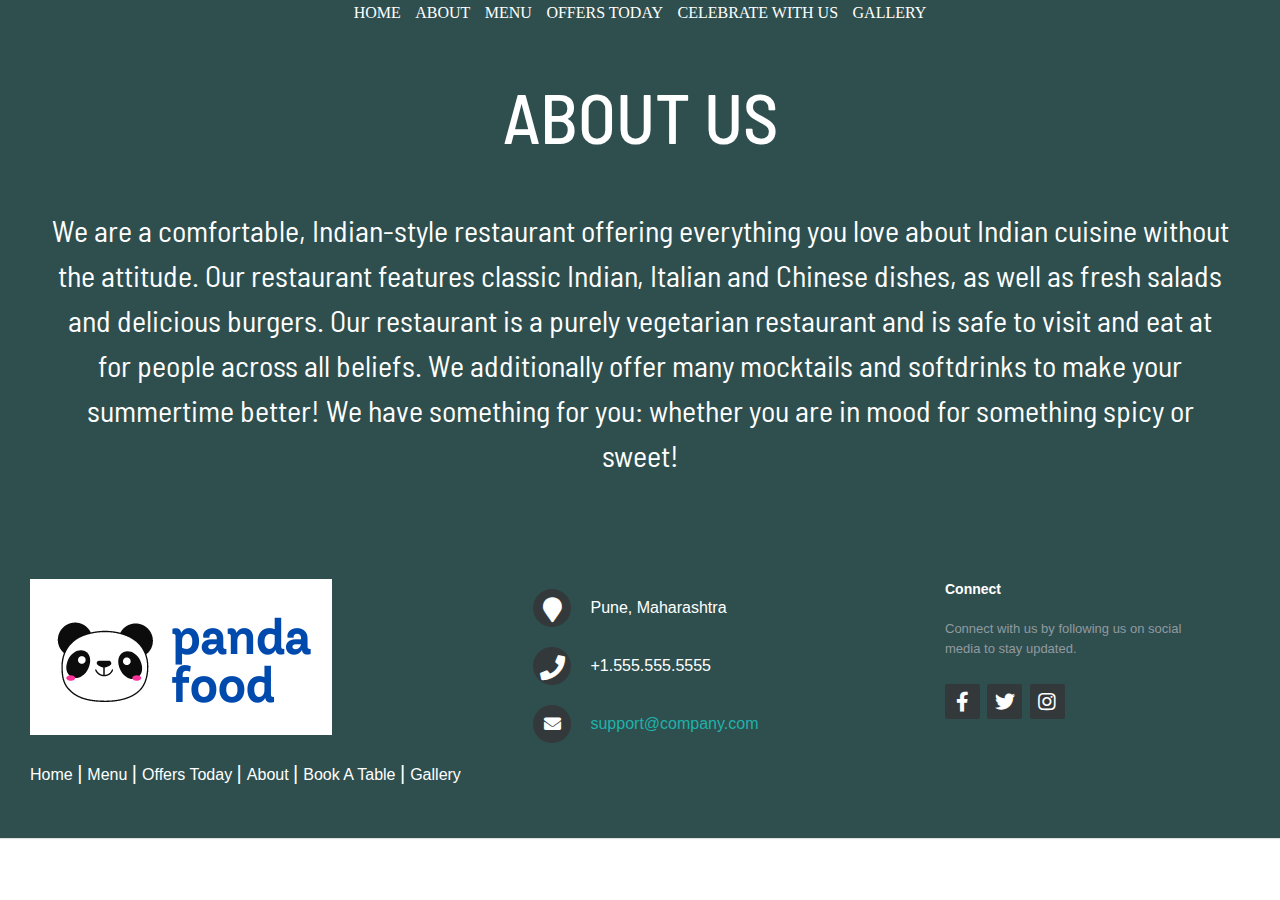
<file: abt.html>
<html>
<head>
    <link rel="preconnect" href="https://fonts.googleapis.com">
    <link rel="preconnect" href="https://fonts.gstatic.com" crossorigin>
    <link href="https://fonts.googleapis.com/css2?family=Barlow+Semi+Condensed&display=swap" rel="stylesheet">
    <link rel="stylesheet" href="footer.css">
     <link rel="stylesheet" href="https://cdn.jsdelivr.net/npm/bootstrap@4.6.1/dist/css/bootstrap.min.css" >
    <link rel="stylesheet" href="https://cdnjs.cloudflare.com/ajax/libs/font-awesome/5.15.3/css/all.min.css">

    <style>
    *{
        background-color: darkslategray;
        padding:0px;
    }
    h1{
        color: white;
        font-size: 70px;
        text-align: center;
        font-family: 'Barlow Semi Condensed'!important;
        margin-bottom: 0;
        padding-top: 50px;
    }
    .para{
        padding: 50px;
        color:white;
        font-size: 30px;
        text-align: center;
        font-family: 'Barlow Semi Condensed'!important;
    }
     
    header a{
        color: white;
        line-height: 20px;
        text-align: center;
        height: 40px;
        margin: 5px;
        width: 100%;
        text-decoration: none;
        vertical-align: middle;
        font-family: serif;
    }
    header a:hover{
        text-decoration: underline;
        color: white;
    }
        .c {
	height: 200vh;
	width: 960px;
	margin: auto;
	max-width: 95%;
        }
    </style>
    
</head>
<body>
    <header>
        <center>
            <a href="restaurant.html">HOME</a>
            <a href="abt.html">ABOUT</a>
            <a href="menu.html">MENU</a>
            <a href="offer.html">OFFERS TODAY</a>
            <a href="celeb.html">CELEBRATE WITH US</a>
            <a href="gallery.html">GALLERY</a>
        </center>
    </header>
    <h1>ABOUT US</h1>
    <div class="para">
    <p>We are a comfortable, Indian-style restaurant offering everything you love about Indian cuisine without the attitude. Our restaurant features classic Indian, Italian and Chinese dishes, as well as fresh salads and delicious burgers.
    Our restaurant is a purely vegetarian restaurant and is safe to visit and eat at for people across all beliefs. 
    We additionally offer many mocktails and softdrinks to make your summertime better! We have something for you: whether you are in mood for something spicy or sweet! </p>
    </div>
    <footer class="footer-distributed">

			<div class="footer-left">

				<img src="panda-food.png">

				<p class="footer-links">
					<a href="#" class="link-1">Home</a>
					
					<a href="#">Menu</a>
				
					<a href="#">Offers Today</a>
				
					<a href="#">About</a>
					
					<a href="#">Book A Table</a>
                    
                    <a href="#">Gallery</a>
					
				</p>

			</div>

			<div class="footer-center">

				<div>
					<i class="fa fa-map-marker"></i>
					<p>Pune, Maharashtra</p>
				</div>

				<div>
					<i class="fa fa-phone"></i>
					<p>+1.555.555.5555</p>
				</div>

				<div>
					<i class="fa fa-envelope"></i>
					<p><a href="mailto:support@company.com">support@company.com</a></p>
				</div>

			</div>

			<div class="footer-right">

				<p class="footer-company-about">
					<span>Connect</span>
					Connect with us by following us on social media to stay updated.
				</p>

				<div class="footer-icons">

                    <a href="#" class="fab fa-facebook-f"></a>
                    <a href="#" class="fab fa-twitter"></a>
                    <a href="#" class="fab fa-instagram"></a>

				</div>

			</div>

		</footer>
</body>
</html>
</file>
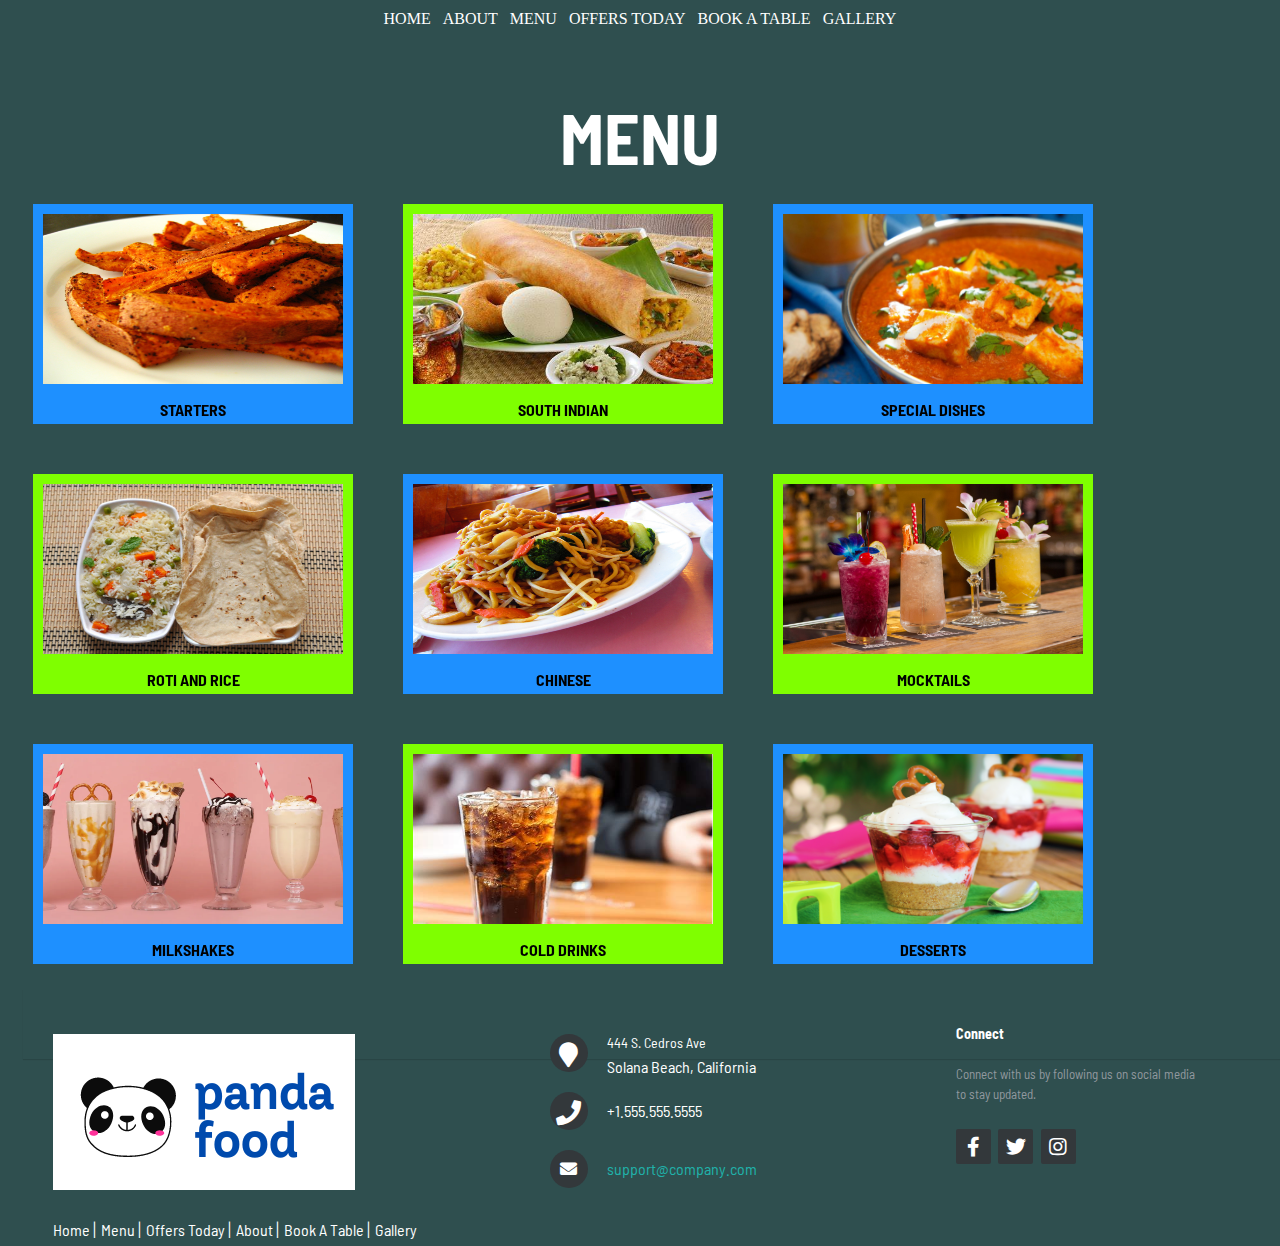
<file: menu.html>
<html>
<head>
    <link rel="stylesheet" href="flip-card.css">
    <link rel="preconnect" href="https://fonts.googleapis.com">
    <link rel="preconnect" href="https://fonts.gstatic.com" crossorigin>
    <link rel="stylesheet" href="footer.css">
    <link rel="stylesheet" href="https://cdnjs.cloudflare.com/ajax/libs/font-awesome/5.15.3/css/all.min.css">
    <link href="https://fonts.googleapis.com/css2?family=Barlow+Semi+Condensed&display=swap" rel="stylesheet">
</head>
<body>
     <header>
            <a href="restaurant.html">HOME</a>&nbsp;&nbsp;
            <a href="abt.html">ABOUT</a>&nbsp;&nbsp;
            <a href="menu.html">MENU</a>&nbsp;&nbsp;
            <a href="offer.html">OFFERS TODAY</a>&nbsp;&nbsp;
            <a href="book.html">BOOK A TABLE</a>&nbsp;&nbsp;
            <a href="gallery.html">GALLERY</a>
        </header>
    
    <h1>MENU</h1>
    <div class="flip">
    <div class="flip-inner">
    <div class="flip-front-two">
        <img src="potato.jpg" width="300px" height="170px">
        <p><b>STARTERS </b> </p>
    </div>
    <div class="flip-back-two">
        <table>
        <tr>
            <th>Item</th>
            <th>Price</th>
        </tr>
        <tr>
            <td>Potato Wedges</td>
            <td>90.00</td>
        </tr>
        <tr>
            <td>Cheese Nuggets</td>
            <td>110.00</td>
        </tr>
        <tr>
            <td>Dahi Bhalla</td>
            <td>110.00</td>
        </tr>
        <tr>
            <td>Tomato Soup</td>
            <td>90.00</td>
        </tr>
        <tr>
            <td>Mixed Veg Soup</td>
            <td>90.00</td>
        </tr>
        <tr>
            <td>Paneer Tikka</td>
            <td>90.00</td>
        </tr>
        </table>    
    </div>
    </div>
    </div>
    
    <div class="flip">
    <div class="flip-inner">
    <div class="flip-front">
        <img src="img9.jpg" width="300px" height="170px">
        <p><b>SOUTH INDIAN  </b> </p>
    </div>
    <div class="flip-back">
        <table>
        <tr>
            <th>Item</th>
            <th>Price</th>
        </tr>
        <tr>
            <td>Plain Dosa</td>
            <td>50.00</td>
        </tr>
        <tr>
            <td>Masala Dosa</td>
            <td>70.00</td>
        </tr>
        <tr>
            <td>Onion Utthapam</td>
            <td>60.00</td>
        </tr>
        <tr>
            <td>Mix Utthapam</td>
            <td>80.00</td>
        </tr>
        <tr>
            <td>Upma</td>
            <td>50.00</td>
        </tr>
        <tr>
            <td>Vada (4 pcs)</td>
            <td>40.00</td>
        </tr>
        </table>    
    </div>
    </div>
    </div>
    <div class="flip">
    <div class="flip-inner">
    <div class="flip-front-two">
        <img src="paneer.jpg" width="300px" height="170px">
        <p><b>SPECIAL DISHES  </b> </p>
    </div>
    <div class="flip-back-two">
        <table>
        <tr>
            <th>Item</th>
            <th>Price</th>
        </tr>
        <tr>
            <td>Dal Makhani</td>
            <td>80.00</td>
        </tr>
        <tr>
            <td>Kadhai Paneer</td>
            <td>90.00</td>
        </tr>
        <tr>
            <td>Palak Paneer</td>
            <td>90.00</td>
        </tr>
        <tr>
            <td>Matar Paneer</td>
            <td>80.00</td>
        </tr>
        <tr>
            <td>Aloo Gobhi</td>
            <td>60.00</td>
        </tr>
        
        </table>    
    </div>
    </div>
    </div>
    <div class="flip">
    <div class="flip-inner">
    <div class="flip-front">
        <img src="rr.jpg" width="300px" height="170px">
        <p><b>ROTI AND RICE  </b> </p>
    </div>
    <div class="flip-back">
        <table>
        <tr>
            <th>Item</th>
            <th>Price</th>
        </tr>
        <tr>
            <td>Butter Naan</td>
            <td>80.00</td>
        </tr>
        <tr>
            <td>Garlic Naan</td>
            <td>90.00</td>
        </tr>
        <tr>
            <td>Plain Roti</td>
            <td>60.00</td>
        </tr>
        <tr>
            <td>Plain Rice</td>
            <td>60.00</td>
        </tr>
        <tr>
            <td>Jeera Rice</td>
            <td>65.00</td>
        </tr>
        </table>    
    </div>
    </div>
    </div>
    <div class="flip">
    <div class="flip-inner">
    <div class="flip-front-two">
        <img src="noodles.jpg" width="300px" height="170px">
        <p><b>CHINESE </b> </p>
    </div>
    <div class="flip-back-two">
        <table>
        <tr>
            <th>Item</th>
            <th>Price</th>
        </tr>
        <tr>
            <td>Steamed Momos</td>
            <td>50.00</td>
        </tr>
        <tr>
            <td>Fried Momos</td>
            <td>70.00</td>
        </tr>
        <tr>
            <td>Noodles</td>
            <td>90.00</td>
        </tr>
        <tr>
            <td>Spring Rolls (6 pcs)</td>
            <td>70.00</td>
        </tr>
        <tr>
            <td>Fried Rice</td>
            <td>120.00</td>
        </tr>
        <tr>
            <td>Manchurian</td>
            <td>80.00</td>
        </tr>
        </table>    
    </div>
    </div>
    </div>
    <div class="flip">
    <div class="flip-inner">
    <div class="flip-front">
        <img src="img6.jpg" width="300px" height="170px">
        <p><b>MOCKTAILS </b> </p>
    </div>
    <div class="flip-back">
        <table>
        <tr>
            <th>Item</th>
            <th>Price</th>
        </tr>
        <tr>
            <td>Iced Tea</td>
            <td>130.00</td>
        </tr>
        <tr>
            <td>Original Mojito</td>
            <td>130.00</td>
        </tr>
        <tr>
            <td>Watermelon Mojito</td>
            <td>130.00</td>
        </tr>
        <tr>
            <td>Melon Mojito</td>
            <td>130.00</td>
        </tr>
        <tr>
            <td>Pineapple Mango Fusion</td>
            <td>150.00</td>
        </tr>
        </table>    
    </div>
    </div>
    </div>
    
    <div class="flip">
    <div class="flip-inner">
    <div class="flip-front-two">
        <img src="milk.jpg" width="300px" height="170px">
        <p><b>MILKSHAKES </b> </p>
    </div>
    <div class="flip-back-two">
        <table>
        <tr>
            <th>Item</th>
            <th>Price</th>
        </tr>
        <tr>
            <td>Mango Milkshake</td>
            <td>130.00</td>
        </tr>
        <tr>
            <td>Strawberry Milkshake</td>
            <td>130.00</td>
        </tr>
        <tr>
            <td>Chocolate Milkshake</td>
            <td>130.00</td>
        </tr>
        <tr>
            <td>Oreo Milkshake</td>
            <td>150.00</td>
        </tr>
        <tr>
            <td>Butterscotch Milkshake</td>
            <td>130.00</td>
        </tr>
        </table>    
    </div>
    </div>
    </div>
    
    <div class="flip">
    <div class="flip-inner">
    <div class="flip-front">
        <img src="cold.jpg" width="300px" height="170px">
        <p><b>COLD DRINKS </b> </p>
    </div>
    <div class="flip-back">
        <table>
        <tr>
            <th>Item</th>
            <th>Price</th>
        </tr>
        <tr>
            <td>Coca-Cola</td>
            <td>50.00</td>
        </tr>
        <tr>
            <td>Fanta</td>
            <td>50.00</td>
        </tr>
        <tr>
            <td>7up</td>
            <td>50.00</td>
        </tr>
        <tr>
            <td>Diet Coke</td>
            <td>70.00</td>
        </tr>
        <tr>
            <td>Mountain Dew</td>
            <td>50.00</td>
        </tr>
        </table>    
    </div>
    </div>
    </div>
    
    <div class="flip">
    <div class="flip-inner">
    <div class="flip-front-two">
        <img src="strawberry-pretzel.jpg" width="300px" height="170px">
        <p><b>DESSERTS </b> </p>
    </div>
    <div class="flip-back-two">
        <table>
        <tr>
            <th>Item</th>
            <th>Price</th>
        </tr>
        <tr>
            <td>Mango Mousse Cake</td>
            <td>170.00</td>
        </tr>
        <tr>
            <td>Choco Lava Cake</td>
            <td>150.00</td>
        </tr>
        <tr>
            <td>Brownie</td>
            <td>170.00</td>
        </tr>
        <tr>
            <td>Nutella filled Donuts</td>
            <td>200.00</td>
        </tr>
        <tr>
            <td>Fruity Rainbow</td>
            <td>200.00</td>
        </tr>
        <tr>
            <td>Strawberry Pritzel</td>    
            <td>200.00</td>
        </tr>
        </table>    
    </div>
    </div>
    </div>
    
        <footer class="footer-distributed">

			<div class="footer-left">

				<img src="panda-food.png">

				<p class="footer-links">
					<a href="#" class="link-1">Home</a>
					
					<a href="#">Menu</a>
				
					<a href="#">Offers Today</a>
				
					<a href="#">About</a>
					
					<a href="#">Book A Table</a>
                    
                    <a href="#">Gallery</a>
					
				</p>

			</div>

			<div class="footer-center">

				<div>
					<i class="fa fa-map-marker"></i>
					<p><span>444 S. Cedros Ave</span> Solana Beach, California</p>
				</div>

				<div>
					<i class="fa fa-phone"></i>
					<p>+1.555.555.5555</p>
				</div>

				<div>
					<i class="fa fa-envelope"></i>
					<p><a href="mailto:support@company.com">support@company.com</a></p>
				</div>

			</div>

			<div class="footer-right">

				<p class="footer-company-about">
					<span>Connect</span>
					Connect with us by following us on social media to stay updated.
				</p>

				<div class="footer-icons">

                    <a href="#" class="fab fa-facebook-f"></a>
                    <a href="#" class="fab fa-twitter"></a>
                    <a href="#" class="fab fa-instagram"></a>

				</div>

			</div>

		</footer>
</body>
</html>
</file>
<file: footer.css>
.footer-distributed{
	background: darkslategray;
	box-shadow: 0 1px 1px 0 rgba(0, 0, 0, 0.12);
	box-sizing: border-box;
	width: 100%;
	text-align: left;
	font: bold 16px sans-serif!important;
	padding: 35px 30px;
    display: flex;
}

.footer-distributed .footer-left,
.footer-distributed .footer-center,
.footer-distributed .footer-right{
	display: inline-block;
	vertical-align: top;
}

/* Footer left */

.footer-distributed .footer-left{
	width: 40%;
}

/* The company logo */

.footer-distributed h3{
	color:  #ffffff;
	font: normal 36px 'Open Sans', cursive;
	margin: 0;
}

.footer-distributed h3 span{
	color:  lightseagreen;
}

/* Footer links */

.footer-distributed .footer-links{
	color:  #ffffff;
	margin: 20px 0 12px;
	padding: 0;
}

.footer-distributed .footer-links a{
	display:inline-block;
	line-height: 1.8;
  font-weight:400;
	text-decoration: none;
	color:  inherit;
}

.footer-distributed .footer-company-name{
	color:  #222;
	font-size: 14px!important;
	font-weight: normal;
	margin: 0;
}

/* Footer Center */

.footer-distributed .footer-center{
	width: 35%;
}

.footer-distributed .footer-center i{
	background-color:  #33383b;
	color: #ffffff;
	font-size: 25px!important;
	width: 38px;
	height: 38px;
	border-radius: 50%;
	text-align: center;
	line-height: 42px;
	margin: 10px 15px;
	vertical-align: middle;
}

.footer-distributed .footer-center i.fa-envelope{
	font-size: 17px!important;
	line-height: 38px;
}

.footer-distributed .footer-center p{
	display: inline-block;
	color: #ffffff;
  font-weight:400;
	vertical-align: middle;
	margin:0;
}

.footer-distributed .footer-center p span{
	display:block;
	font-weight: normal;
	font-size:14px!important;
	line-height:2;
}

.footer-distributed .footer-center p a{
	color:  lightseagreen;
	text-decoration: none;;
}

.footer-distributed .footer-links a:before {
  content: "|";
  font-weight:300;
  font-size: 20px;
  left: 0;
  color: #fff;
  display: inline-block;
  padding-right: 5px;
}

.footer-distributed .footer-links .link-1:before {
  content: none;
}

/* Footer Right */

.footer-distributed .footer-right{
	width: 20%;
}

.footer-distributed .footer-company-about{
	line-height: 20px;
	color:  #92999f;
	font-size: 13px;
	font-weight: normal;
	margin: 0;
}

.footer-distributed .footer-company-about span{
	display: block;
	color:  #ffffff;
	font-size: 14px;
	font-weight: bold;
	margin-bottom: 20px;
}

.footer-distributed .footer-icons{
	margin-top: 25px;
}

.footer-distributed .footer-icons a{
	display: inline-block;
	width: 35px;
	height: 35px;
	cursor: pointer;
	background-color:  #33383b;
	border-radius: 2px;
    text-decoration: none;
	font-size: 20px;
	color: #ffffff;
	text-align: center;
	line-height: 35px;

	margin-right: 3px;
	margin-bottom: 5px;
}

.footer-distributed .footer-icons a:hover{
    text-decoration: none;
}
/* If you don't want the footer to be responsive, remove these media queries */

@media (max-width: 880px) {

	.footer-distributed{
		font: bold 14px sans-serif;
	}

	.footer-distributed .footer-left,
	.footer-distributed .footer-center,
	.footer-distributed .footer-right{
		display: block;
		width: 100%;
		margin-bottom: 40px;
		text-align: center;
	}

	.footer-distributed .footer-center i{
		margin-left: 0;
	}

}
</file>
<file: flip-card.css>
body{
    background-color: darkslategray;
}

p{
    font-family: 'Barlow Semi Condensed'!important;
}

h1{
    color: white;
    font-size: 70px;
    text-align: center;
    font-family: 'Barlow Semi Condensed'!important;
    margin-bottom: 0;
}

header {
    color: white;
    line-height: 20px;
    text-align: center;
    height: 40px;
    width: 100%;
}
header a{
    color: white;
    text-decoration: none;
    vertical-align: middle;
}

a:hover{
    text-decoration: underline;
}

.flip{
    background-color: transparent;
    width: 320px;
    height: 220px;
    perspective: 1000px;
    border-radius: 25px;
    float: left;
    margin: 25px;
}

.flip-inner{
    position: relative;
    width: 100%;
    height: 100%;
    text-align: center;
    transition: transform 0.8s;
    transform-style: preserve-3d;
}

.flip:hover .flip-inner{
    transform: rotateY(180deg);
}

.flip-front, .flip-back{
    position: absolute;
    width: 100%;
    height: 100%;
    backface-visibility: hidden;
}

.flip-front{
    background-color: chartreuse;
    color: black;
}

.flip-back{
    background-color: chartreuse;
    color: black;
    transform: rotateY(180deg);
}

.flip-front-two, .flip-back-two{
    position: absolute;
    width: 100%;
    height: 100%;
    backface-visibility: hidden;
}

.flip-front-two{
    background-color: dodgerblue;
    color: black;
}

.flip-back-two{
    background-color: dodgerblue;
    color: black;
    transform: rotateY(180deg);
}

table{
    margin: 10px;
    padding: 15px;
}

td, th{
    padding-left: 30px;
}

img{
    margin-top: 10px;
}

footer{
    color: white;
    text-align: center;
    background-color: black;
    margin: 15px;
    height: 40px;
    width: 100%;
    bottom: 0px;
}

.c {
	height: 200vh;
	width: 960px;
	margin: auto;
	max-width: 95%;

}
</file>
